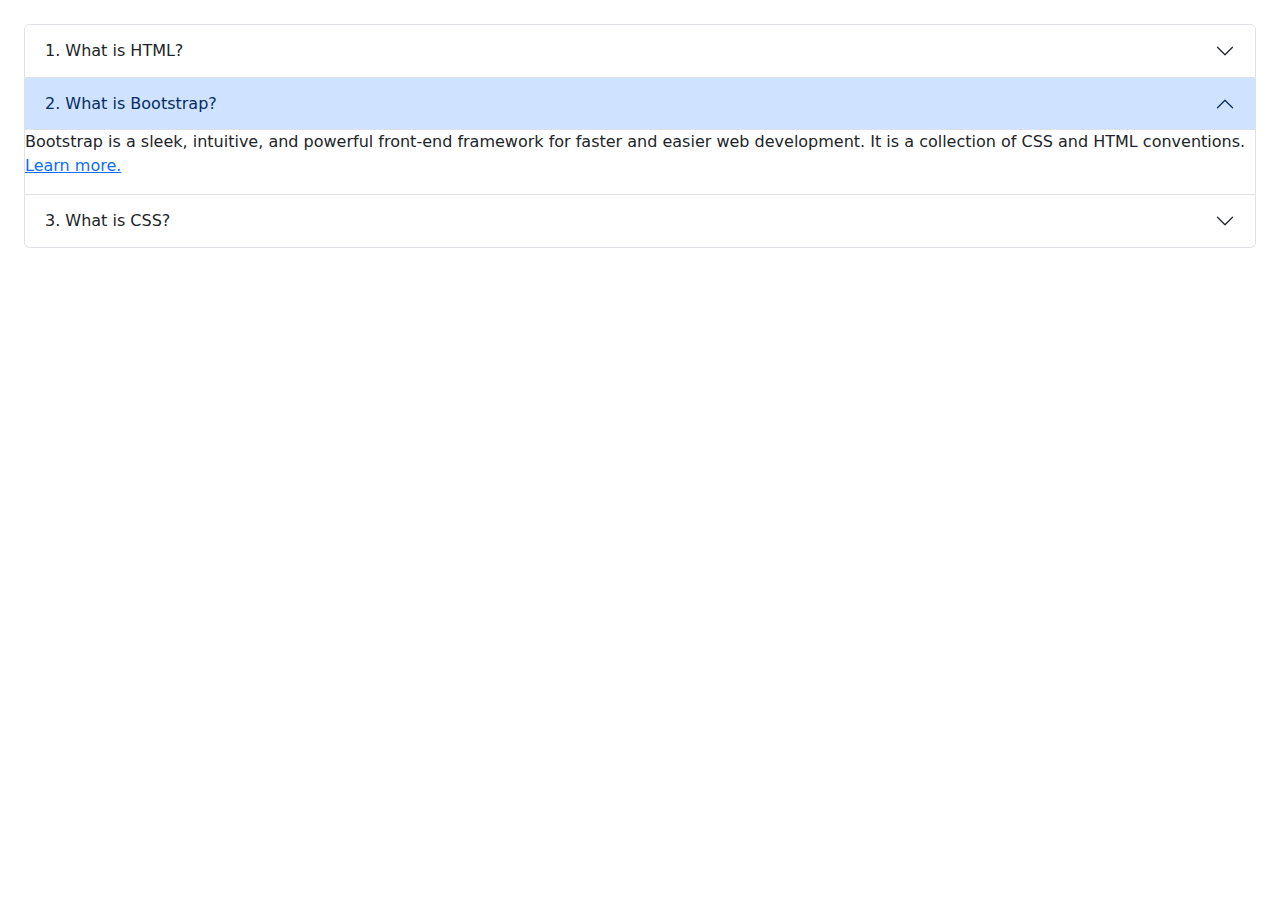
<file: Bootstrap Grid System/Accordian.html>
<!DOCTYPE html>
<html lang="en">
<head>
    <meta charset="UTF-8">
    <meta http-equiv="X-UA-Compatible" content="IE=edge">
    <meta name="viewport" content="width=device-width, initial-scale=1.0">
    <title>Bootstrap Accordion</title>
<link href="https://cdn.jsdelivr.net/npm/bootstrap@5.0.2/dist/css/bootstrap.min.css" rel="stylesheet">
<script src="https://cdn.jsdelivr.net/npm/bootstrap@5.0.2/dist/js/bootstrap.bundle.min.js"></script>
</head>
<body>
<div class="m-4">
    <div class="accordion" id="myAccordion">
        <div class="accordion-item">
            <h2 class="accordion-header" id="headingOne">
                <button type="button" class="accordion-button collapsed" data-bs-toggle="collapse" data-bs-target="#collapseOne">1. What is HTML?</button>									
            </h2>
            <div id="collapseOne" class="accordion-collapse collapse" data-bs-parent="#myAccordion">
                <div class="card-body">
                    <p>HTML stands for HyperText Markup Language. HTML is the standard markup language for describing the structure of web pages. <a href="https://www.tutorialrepublic.com/html-tutorial/" target="_blank">Learn more.</a></p>
                </div>
            </div>
        </div>
        <div class="accordion-item">
            <h2 class="accordion-header" id="headingTwo">
                <button type="button" class="accordion-button" data-bs-toggle="collapse" data-bs-target="#collapseTwo">2. What is Bootstrap?</button>
            </h2>
            <div id="collapseTwo" class="accordion-collapse collapse show" data-bs-parent="#myAccordion">
                <div class="card-body">
                    <p>Bootstrap is a sleek, intuitive, and powerful front-end framework for faster and easier web development. It is a collection of CSS and HTML conventions. <a href="https://www.tutorialrepublic.com/twitter-bootstrap-tutorial/" target="_blank">Learn more.</a></p>
                </div>
            </div>
        </div>
        <div class="accordion-item">
            <h2 class="accordion-header" id="headingThree">
                <button type="button" class="accordion-button collapsed" data-bs-toggle="collapse" data-bs-target="#collapseThree">3. What is CSS?</button>                     
            </h2>
            <div id="collapseThree" class="accordion-collapse collapse" data-bs-parent="#myAccordion">
                <div class="card-body">
                    <p>CSS stands for Cascading Style Sheet. CSS allows you to specify various style properties for a given HTML element such as colors, backgrounds, fonts etc. <a href="https://www.tutorialrepublic.com/css-tutorial/" target="_blank">Learn more.</a></p>
                </div>
            </div>
        </div>
    </div>
</div>
</body>
</html>
</file>
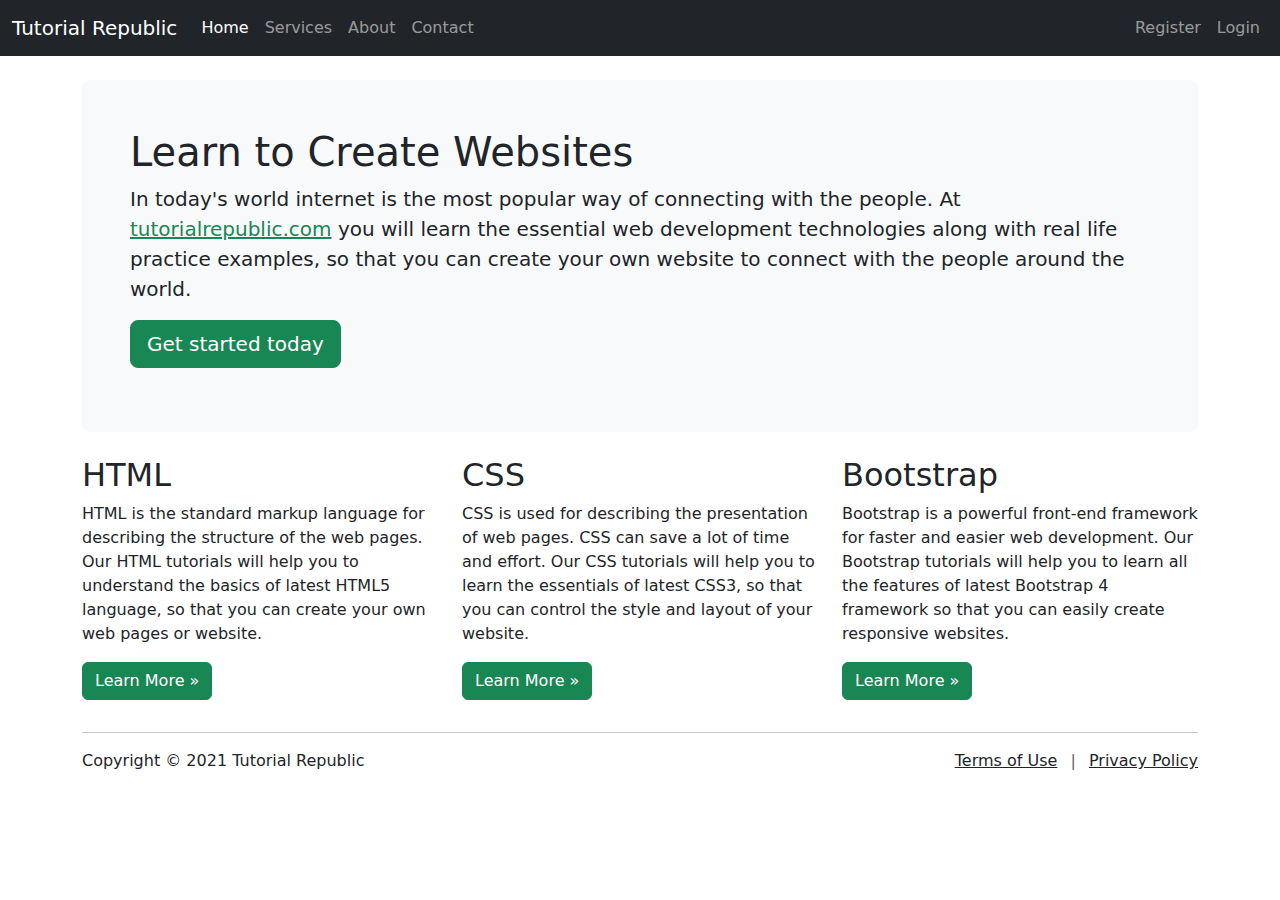
<file: Bootstrap Grid System/fixedlayoutwebpage.html>
<!DOCTYPE html>
<html lang="en">
<head>
    <meta charset="UTF-8">
    <meta http-equiv="X-UA-Compatible" content="IE=edge">
    <meta name="viewport" content="width=device-width, initial-scale=1.0">
    <title>Bootstrap Fixed Layout Example</title>
<link href="https://cdn.jsdelivr.net/npm/bootstrap@5.0.2/dist/css/bootstrap.min.css" rel="stylesheet">
<script src="https://cdn.jsdelivr.net/npm/bootstrap@5.0.2/dist/js/bootstrap.bundle.min.js"></script>
</head>
<body>
<nav class="navbar navbar-expand-lg navbar-dark bg-dark">
    <div class="container-fluid">
        <a href="#" class="navbar-brand">Tutorial Republic</a>
        <button type="button" class="navbar-toggler" data-bs-toggle="collapse" data-bs-target="#navbarCollapse">
            <span class="navbar-toggler-icon"></span>
        </button>
        <div class="collapse navbar-collapse" id="navbarCollapse">
            <div class="navbar-nav">
                <a href="#" class="nav-item nav-link active">Home</a>
                <a href="#" class="nav-item nav-link">Services</a>
                <a href="#" class="nav-item nav-link">About</a>
                <a href="#" class="nav-item nav-link">Contact</a>
            </div>
            <div class="navbar-nav ms-auto">
                <a href="#" class="nav-item nav-link">Register</a>
                <a href="#" class="nav-item nav-link">Login</a>
            </div>
        </div>
    </div>
</nav>
<div class="container">
    <div class="p-5 my-4 bg-light rounded-3">
        <h1>Learn to Create Websites</h1>
        <p class="lead">In today's world internet is the most popular way of connecting with the people. At <a href="https://www.tutorialrepublic.com" class="text-success" target="_blank">tutorialrepublic.com</a> you will learn the essential web development technologies along with real life practice examples, so that you can create your own website to connect with the people around the world.</p>
        <p><a href="https://www.tutorialrepublic.com" target="_blank" class="btn btn-success btn-lg">Get started today</a></p>
    </div>
    <div class="row">
        <div class="col-md-4">
            <h2>HTML</h2>
            <p>HTML is the standard markup language for describing the structure of the web pages. Our HTML tutorials will help you to understand the basics of latest HTML5 language, so that you can create your own web pages or website.</p>
            <p><a href="https://www.tutorialrepublic.com/html-tutorial/" target="_blank" class="btn btn-success">Learn More &raquo;</a></p>
        </div>
        <div class="col-md-4">
            <h2>CSS</h2>
            <p>CSS is used for describing the presentation of web pages. CSS can save a lot of time and effort. Our CSS tutorials will help you to learn the essentials of latest CSS3, so that you can control the style and layout of your website.</p>
            <p><a href="https://www.tutorialrepublic.com/css-tutorial/" target="_blank" class="btn btn-success">Learn More &raquo;</a></p>
        </div>
        <div class="col-md-4">
            <h2>Bootstrap</h2>
            <p>Bootstrap is a powerful front-end framework for faster and easier web development. Our Bootstrap tutorials will help you to learn all the features of latest Bootstrap 4 framework so that you can easily create responsive websites.</p>
            <p><a href="https://www.tutorialrepublic.com/twitter-bootstrap-tutorial/" target="_blank" class="btn btn-success">Learn More &raquo;</a></p>
        </div>
    </div>
    <hr>
    <footer>
        <div class="row">
            <div class="col-md-6">
                <p>Copyright &copy; 2021 Tutorial Republic</p>
            </div>
            <div class="col-md-6 text-md-end">
                <a href="#" class="text-dark">Terms of Use</a> 
                <span class="text-muted mx-2">|</span> 
                <a href="#" class="text-dark">Privacy Policy</a>
            </div>
        </div>
    </footer>
</div>
</body>
</html>
</file>
